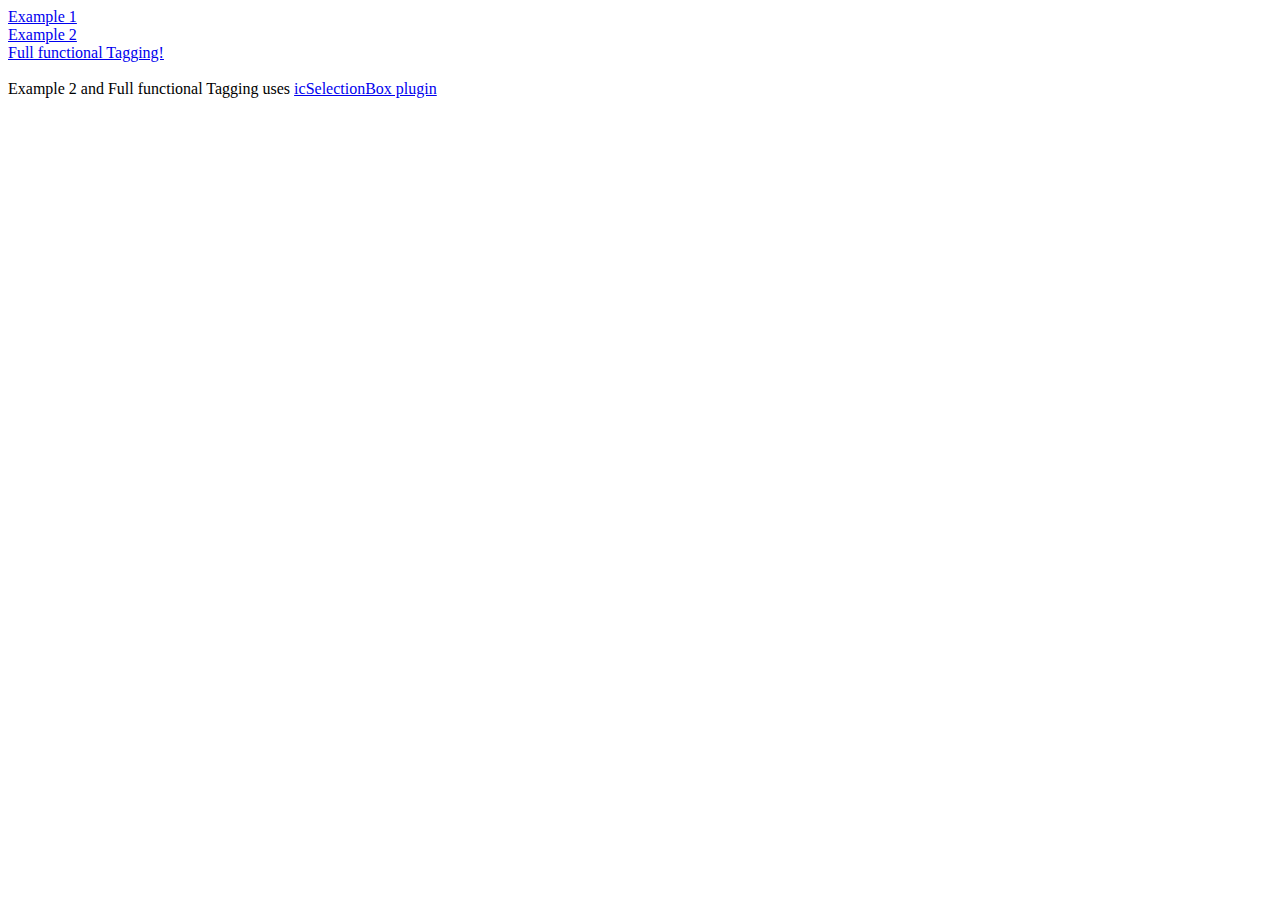
<file: Js/resize/index.html>
<html>
  <head>
    <title></title>
    
  </head>
  <body>
		
		<a target="_blank" href="index1.html">Example 1</a>
		<br />
		<a target="_blank" href="index2.html">Example 2</a>
		<br />
		<a target="_blank" href="index3.html">Full functional Tagging!</a>
		
		<br /><br />
		Example 2 and Full functional Tagging uses <a href="http://www.extrafull.com/igorcrevar/demos/selectionbox/" target="_blank">icSelectionBox plugin</a>

  </body>
</html>
</file>
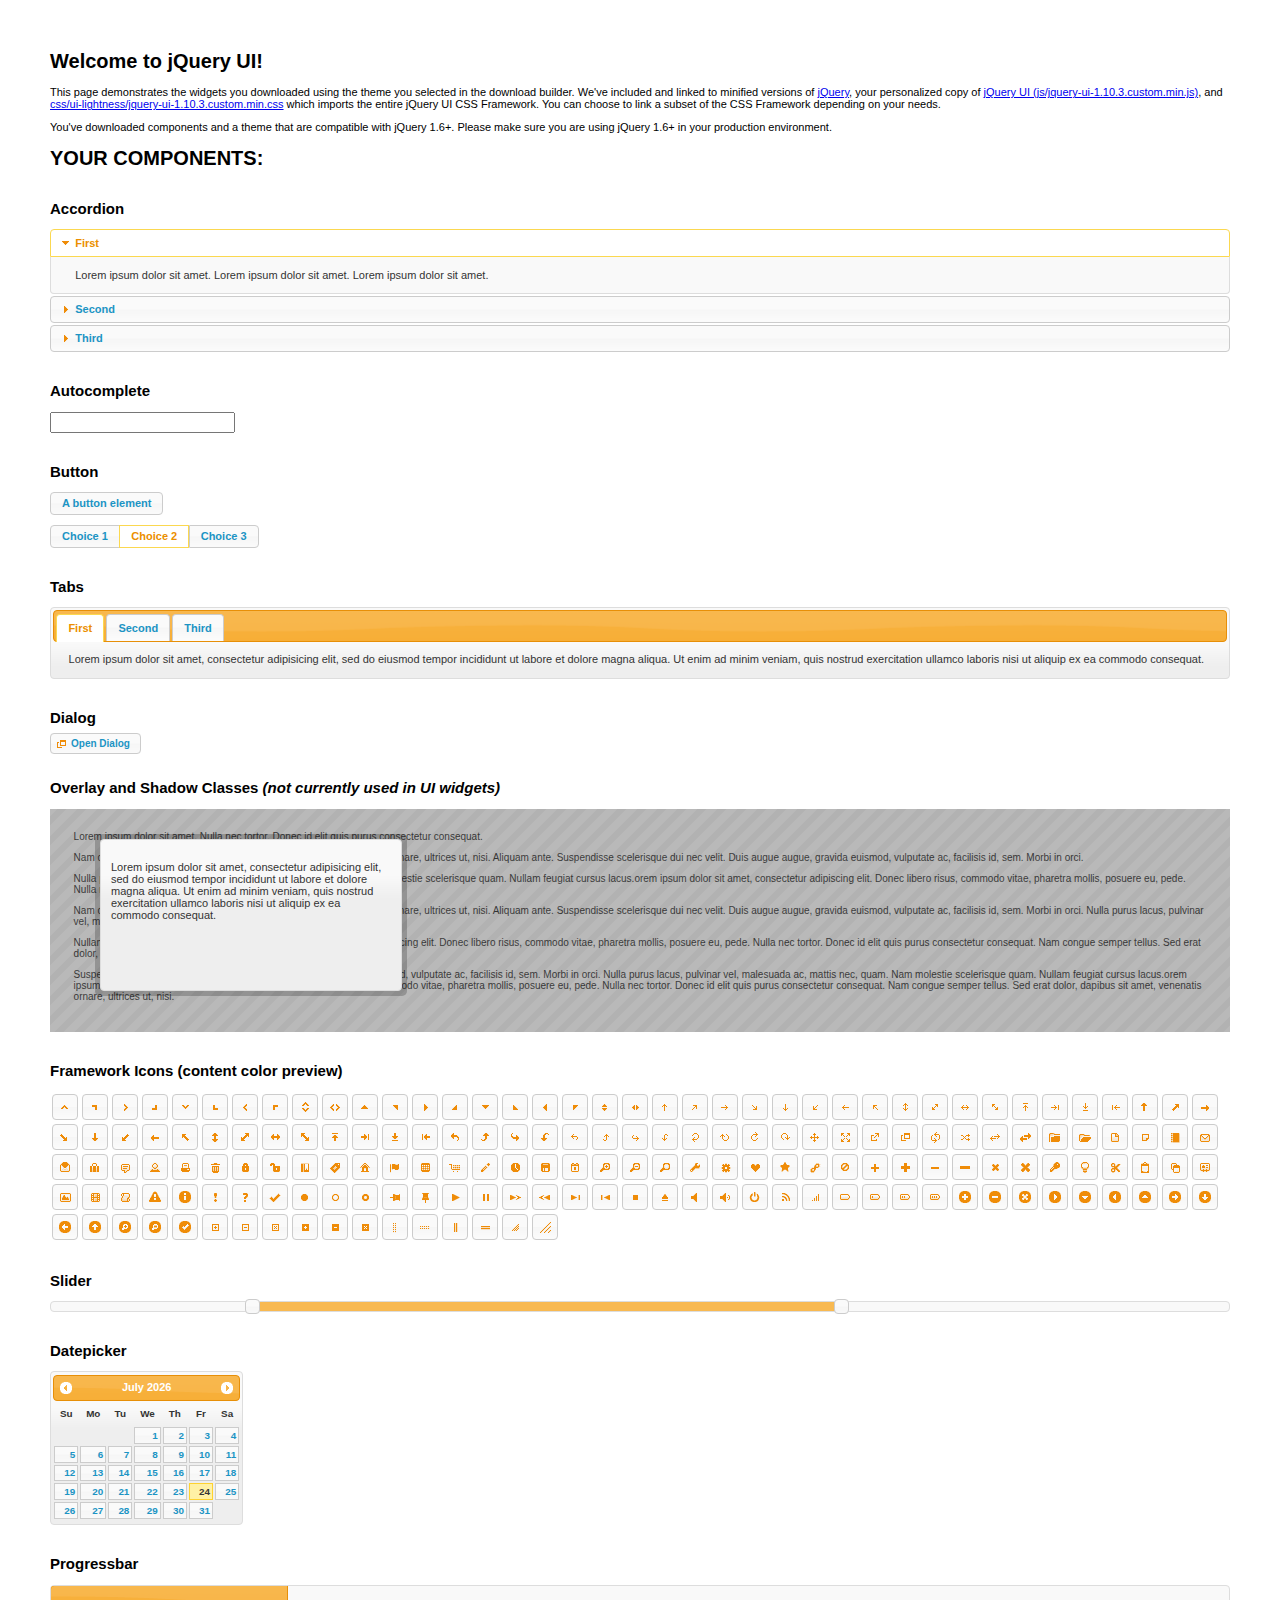
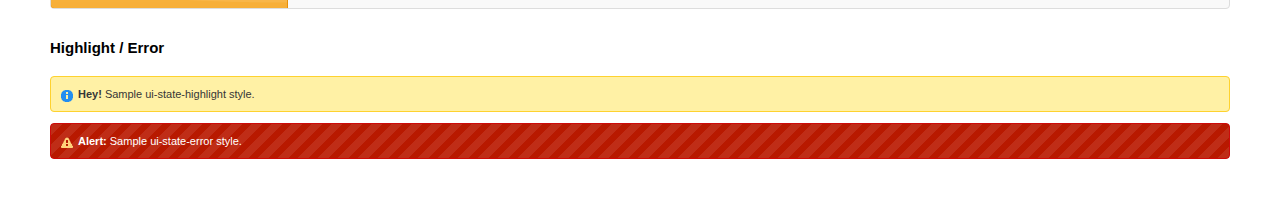
<file: sms website for any SugarCRM/js/jquery/index.html>
<!doctype html>
<html lang="us">
<head>
	<meta charset="utf-8">
	<title>jQuery UI Example Page</title>
	<link href="css/ui-lightness/jquery-ui-1.10.3.custom.css" rel="stylesheet">
	<script src="js/jquery-1.9.1.js"></script>
	<script src="js/jquery-ui-1.10.3.custom.js"></script>
	<script>
	$(function() {
		
		$( "#accordion" ).accordion();
		

		
		var availableTags = [
			"ActionScript",
			"AppleScript",
			"Asp",
			"BASIC",
			"C",
			"C++",
			"Clojure",
			"COBOL",
			"ColdFusion",
			"Erlang",
			"Fortran",
			"Groovy",
			"Haskell",
			"Java",
			"JavaScript",
			"Lisp",
			"Perl",
			"PHP",
			"Python",
			"Ruby",
			"Scala",
			"Scheme"
		];
		$( "#autocomplete" ).autocomplete({
			source: availableTags
		});
		

		
		$( "#button" ).button();
		$( "#radioset" ).buttonset();
		

		
		$( "#tabs" ).tabs();
		

		
		$( "#dialog" ).dialog({
			autoOpen: false,
			width: 400,
			buttons: [
				{
					text: "Ok",
					click: function() {
						$( this ).dialog( "close" );
					}
				},
				{
					text: "Cancel",
					click: function() {
						$( this ).dialog( "close" );
					}
				}
			]
		});

		// Link to open the dialog
		$( "#dialog-link" ).click(function( event ) {
			$( "#dialog" ).dialog( "open" );
			event.preventDefault();
		});
		

		
		$( "#datepicker" ).datepicker({
			inline: true
		});
		

		
		$( "#slider" ).slider({
			range: true,
			values: [ 17, 67 ]
		});
		

		
		$( "#progressbar" ).progressbar({
			value: 20
		});
		

		// Hover states on the static widgets
		$( "#dialog-link, #icons li" ).hover(
			function() {
				$( this ).addClass( "ui-state-hover" );
			},
			function() {
				$( this ).removeClass( "ui-state-hover" );
			}
		);
	});
	</script>
	<style>
	body{
		font: 62.5% "Trebuchet MS", sans-serif;
		margin: 50px;
	}
	.demoHeaders {
		margin-top: 2em;
	}
	#dialog-link {
		padding: .4em 1em .4em 20px;
		text-decoration: none;
		position: relative;
	}
	#dialog-link span.ui-icon {
		margin: 0 5px 0 0;
		position: absolute;
		left: .2em;
		top: 50%;
		margin-top: -8px;
	}
	#icons {
		margin: 0;
		padding: 0;
	}
	#icons li {
		margin: 2px;
		position: relative;
		padding: 4px 0;
		cursor: pointer;
		float: left;
		list-style: none;
	}
	#icons span.ui-icon {
		float: left;
		margin: 0 4px;
	}
	.fakewindowcontain .ui-widget-overlay {
		position: absolute;
	}
	</style>
</head>
<body>

<h1>Welcome to jQuery UI!</h1>

<div class="ui-widget">
	<p>This page demonstrates the widgets you downloaded using the theme you selected in the download builder. We've included and linked to minified versions of <a href="js/jquery-1.9.1.js">jQuery</a>, your personalized copy of <a href="js/jquery-ui-1.10.3.custom.min.js">jQuery UI (js/jquery-ui-1.10.3.custom.min.js)</a>, and <a href="css/ui-lightness/jquery-ui-1.10.3.custom.min.css">css/ui-lightness/jquery-ui-1.10.3.custom.min.css</a> which imports the entire jQuery UI CSS Framework. You can choose to link a subset of the CSS Framework depending on your needs. </p>
	<p>You've downloaded components and a theme that are compatible with jQuery 1.6+. Please make sure you are using jQuery 1.6+ in your production environment.</p>
</div>

<h1>YOUR COMPONENTS:</h1>


<!-- Accordion -->
<h2 class="demoHeaders">Accordion</h2>
<div id="accordion">
	<h3>First</h3>
	<div>Lorem ipsum dolor sit amet. Lorem ipsum dolor sit amet. Lorem ipsum dolor sit amet.</div>
	<h3>Second</h3>
	<div>Phasellus mattis tincidunt nibh.</div>
	<h3>Third</h3>
	<div>Nam dui erat, auctor a, dignissim quis.</div>
</div>



<!-- Autocomplete -->
<h2 class="demoHeaders">Autocomplete</h2>
<div>
	<input id="autocomplete" title="type &quot;a&quot;">
</div>



<!-- Button -->
<h2 class="demoHeaders">Button</h2>
<button id="button">A button element</button>
<form style="margin-top: 1em;">
	<div id="radioset">
		<input type="radio" id="radio1" name="radio"><label for="radio1">Choice 1</label>
		<input type="radio" id="radio2" name="radio" checked="checked"><label for="radio2">Choice 2</label>
		<input type="radio" id="radio3" name="radio"><label for="radio3">Choice 3</label>
	</div>
</form>



<!-- Tabs -->
<h2 class="demoHeaders">Tabs</h2>
<div id="tabs">
	<ul>
		<li><a href="#tabs-1">First</a></li>
		<li><a href="#tabs-2">Second</a></li>
		<li><a href="#tabs-3">Third</a></li>
	</ul>
	<div id="tabs-1">Lorem ipsum dolor sit amet, consectetur adipisicing elit, sed do eiusmod tempor incididunt ut labore et dolore magna aliqua. Ut enim ad minim veniam, quis nostrud exercitation ullamco laboris nisi ut aliquip ex ea commodo consequat.</div>
	<div id="tabs-2">Phasellus mattis tincidunt nibh. Cras orci urna, blandit id, pretium vel, aliquet ornare, felis. Maecenas scelerisque sem non nisl. Fusce sed lorem in enim dictum bibendum.</div>
	<div id="tabs-3">Nam dui erat, auctor a, dignissim quis, sollicitudin eu, felis. Pellentesque nisi urna, interdum eget, sagittis et, consequat vestibulum, lacus. Mauris porttitor ullamcorper augue.</div>
</div>



<!-- Dialog NOTE: Dialog is not generated by UI in this demo so it can be visually styled in themeroller-->
<h2 class="demoHeaders">Dialog</h2>
<p><a href="#" id="dialog-link" class="ui-state-default ui-corner-all"><span class="ui-icon ui-icon-newwin"></span>Open Dialog</a></p>

<h2 class="demoHeaders">Overlay and Shadow Classes <em>(not currently used in UI widgets)</em></h2>
<div style="position: relative; width: 96%; height: 200px; padding:1% 2%; overflow:hidden;" class="fakewindowcontain">
	<p>Lorem ipsum dolor sit amet,  Nulla nec tortor. Donec id elit quis purus consectetur consequat. </p><p>Nam congue semper tellus. Sed erat dolor, dapibus sit amet, venenatis ornare, ultrices ut, nisi. Aliquam ante. Suspendisse scelerisque dui nec velit. Duis augue augue, gravida euismod, vulputate ac, facilisis id, sem. Morbi in orci. </p><p>Nulla purus lacus, pulvinar vel, malesuada ac, mattis nec, quam. Nam molestie scelerisque quam. Nullam feugiat cursus lacus.orem ipsum dolor sit amet, consectetur adipiscing elit. Donec libero risus, commodo vitae, pharetra mollis, posuere eu, pede. Nulla nec tortor. Donec id elit quis purus consectetur consequat. </p><p>Nam congue semper tellus. Sed erat dolor, dapibus sit amet, venenatis ornare, ultrices ut, nisi. Aliquam ante. Suspendisse scelerisque dui nec velit. Duis augue augue, gravida euismod, vulputate ac, facilisis id, sem. Morbi in orci. Nulla purus lacus, pulvinar vel, malesuada ac, mattis nec, quam. Nam molestie scelerisque quam. </p><p>Nullam feugiat cursus lacus.orem ipsum dolor sit amet, consectetur adipiscing elit. Donec libero risus, commodo vitae, pharetra mollis, posuere eu, pede. Nulla nec tortor. Donec id elit quis purus consectetur consequat. Nam congue semper tellus. Sed erat dolor, dapibus sit amet, venenatis ornare, ultrices ut, nisi. Aliquam ante. </p><p>Suspendisse scelerisque dui nec velit. Duis augue augue, gravida euismod, vulputate ac, facilisis id, sem. Morbi in orci. Nulla purus lacus, pulvinar vel, malesuada ac, mattis nec, quam. Nam molestie scelerisque quam. Nullam feugiat cursus lacus.orem ipsum dolor sit amet, consectetur adipiscing elit. Donec libero risus, commodo vitae, pharetra mollis, posuere eu, pede. Nulla nec tortor. Donec id elit quis purus consectetur consequat. Nam congue semper tellus. Sed erat dolor, dapibus sit amet, venenatis ornare, ultrices ut, nisi. </p>

	<!-- ui-dialog -->
	<div class="ui-overlay"><div class="ui-widget-overlay"></div><div class="ui-widget-shadow ui-corner-all" style="width: 302px; height: 152px; position: absolute; left: 50px; top: 30px;"></div></div>
	<div style="position: absolute; width: 280px; height: 130px;left: 50px; top: 30px; padding: 10px;" class="ui-widget ui-widget-content ui-corner-all">
		<div class="ui-dialog-content ui-widget-content" style="background: none; border: 0;">
			<p>Lorem ipsum dolor sit amet, consectetur adipisicing elit, sed do eiusmod tempor incididunt ut labore et dolore magna aliqua. Ut enim ad minim veniam, quis nostrud exercitation ullamco laboris nisi ut aliquip ex ea commodo consequat.</p>
		</div>
	</div>

</div>

<!-- ui-dialog -->
<div id="dialog" title="Dialog Title">
	<p>Lorem ipsum dolor sit amet, consectetur adipisicing elit, sed do eiusmod tempor incididunt ut labore et dolore magna aliqua. Ut enim ad minim veniam, quis nostrud exercitation ullamco laboris nisi ut aliquip ex ea commodo consequat.</p>
</div>



<h2 class="demoHeaders">Framework Icons (content color preview)</h2>
<ul id="icons" class="ui-widget ui-helper-clearfix">
	<li class="ui-state-default ui-corner-all" title=".ui-icon-carat-1-n"><span class="ui-icon ui-icon-carat-1-n"></span></li>
	<li class="ui-state-default ui-corner-all" title=".ui-icon-carat-1-ne"><span class="ui-icon ui-icon-carat-1-ne"></span></li>
	<li class="ui-state-default ui-corner-all" title=".ui-icon-carat-1-e"><span class="ui-icon ui-icon-carat-1-e"></span></li>
	<li class="ui-state-default ui-corner-all" title=".ui-icon-carat-1-se"><span class="ui-icon ui-icon-carat-1-se"></span></li>
	<li class="ui-state-default ui-corner-all" title=".ui-icon-carat-1-s"><span class="ui-icon ui-icon-carat-1-s"></span></li>
	<li class="ui-state-default ui-corner-all" title=".ui-icon-carat-1-sw"><span class="ui-icon ui-icon-carat-1-sw"></span></li>
	<li class="ui-state-default ui-corner-all" title=".ui-icon-carat-1-w"><span class="ui-icon ui-icon-carat-1-w"></span></li>
	<li class="ui-state-default ui-corner-all" title=".ui-icon-carat-1-nw"><span class="ui-icon ui-icon-carat-1-nw"></span></li>
	<li class="ui-state-default ui-corner-all" title=".ui-icon-carat-2-n-s"><span class="ui-icon ui-icon-carat-2-n-s"></span></li>
	<li class="ui-state-default ui-corner-all" title=".ui-icon-carat-2-e-w"><span class="ui-icon ui-icon-carat-2-e-w"></span></li>
	<li class="ui-state-default ui-corner-all" title=".ui-icon-triangle-1-n"><span class="ui-icon ui-icon-triangle-1-n"></span></li>
	<li class="ui-state-default ui-corner-all" title=".ui-icon-triangle-1-ne"><span class="ui-icon ui-icon-triangle-1-ne"></span></li>
	<li class="ui-state-default ui-corner-all" title=".ui-icon-triangle-1-e"><span class="ui-icon ui-icon-triangle-1-e"></span></li>
	<li class="ui-state-default ui-corner-all" title=".ui-icon-triangle-1-se"><span class="ui-icon ui-icon-triangle-1-se"></span></li>
	<li class="ui-state-default ui-corner-all" title=".ui-icon-triangle-1-s"><span class="ui-icon ui-icon-triangle-1-s"></span></li>
	<li class="ui-state-default ui-corner-all" title=".ui-icon-triangle-1-sw"><span class="ui-icon ui-icon-triangle-1-sw"></span></li>
	<li class="ui-state-default ui-corner-all" title=".ui-icon-triangle-1-w"><span class="ui-icon ui-icon-triangle-1-w"></span></li>
	<li class="ui-state-default ui-corner-all" title=".ui-icon-triangle-1-nw"><span class="ui-icon ui-icon-triangle-1-nw"></span></li>
	<li class="ui-state-default ui-corner-all" title=".ui-icon-triangle-2-n-s"><span class="ui-icon ui-icon-triangle-2-n-s"></span></li>
	<li class="ui-state-default ui-corner-all" title=".ui-icon-triangle-2-e-w"><span class="ui-icon ui-icon-triangle-2-e-w"></span></li>
	<li class="ui-state-default ui-corner-all" title=".ui-icon-arrow-1-n"><span class="ui-icon ui-icon-arrow-1-n"></span></li>
	<li class="ui-state-default ui-corner-all" title=".ui-icon-arrow-1-ne"><span class="ui-icon ui-icon-arrow-1-ne"></span></li>
	<li class="ui-state-default ui-corner-all" title=".ui-icon-arrow-1-e"><span class="ui-icon ui-icon-arrow-1-e"></span></li>
	<li class="ui-state-default ui-corner-all" title=".ui-icon-arrow-1-se"><span class="ui-icon ui-icon-arrow-1-se"></span></li>
	<li class="ui-state-default ui-corner-all" title=".ui-icon-arrow-1-s"><span class="ui-icon ui-icon-arrow-1-s"></span></li>
	<li class="ui-state-default ui-corner-all" title=".ui-icon-arrow-1-sw"><span class="ui-icon ui-icon-arrow-1-sw"></span></li>
	<li class="ui-state-default ui-corner-all" title=".ui-icon-arrow-1-w"><span class="ui-icon ui-icon-arrow-1-w"></span></li>
	<li class="ui-state-default ui-corner-all" title=".ui-icon-arrow-1-nw"><span class="ui-icon ui-icon-arrow-1-nw"></span></li>
	<li class="ui-state-default ui-corner-all" title=".ui-icon-arrow-2-n-s"><span class="ui-icon ui-icon-arrow-2-n-s"></span></li>
	<li class="ui-state-default ui-corner-all" title=".ui-icon-arrow-2-ne-sw"><span class="ui-icon ui-icon-arrow-2-ne-sw"></span></li>
	<li class="ui-state-default ui-corner-all" title=".ui-icon-arrow-2-e-w"><span class="ui-icon ui-icon-arrow-2-e-w"></span></li>
	<li class="ui-state-default ui-corner-all" title=".ui-icon-arrow-2-se-nw"><span class="ui-icon ui-icon-arrow-2-se-nw"></span></li>
	<li class="ui-state-default ui-corner-all" title=".ui-icon-arrowstop-1-n"><span class="ui-icon ui-icon-arrowstop-1-n"></span></li>
	<li class="ui-state-default ui-corner-all" title=".ui-icon-arrowstop-1-e"><span class="ui-icon ui-icon-arrowstop-1-e"></span></li>
	<li class="ui-state-default ui-corner-all" title=".ui-icon-arrowstop-1-s"><span class="ui-icon ui-icon-arrowstop-1-s"></span></li>
	<li class="ui-state-default ui-corner-all" title=".ui-icon-arrowstop-1-w"><span class="ui-icon ui-icon-arrowstop-1-w"></span></li>
	<li class="ui-state-default ui-corner-all" title=".ui-icon-arrowthick-1-n"><span class="ui-icon ui-icon-arrowthick-1-n"></span></li>
	<li class="ui-state-default ui-corner-all" title=".ui-icon-arrowthick-1-ne"><span class="ui-icon ui-icon-arrowthick-1-ne"></span></li>
	<li class="ui-state-default ui-corner-all" title=".ui-icon-arrowthick-1-e"><span class="ui-icon ui-icon-arrowthick-1-e"></span></li>
	<li class="ui-state-default ui-corner-all" title=".ui-icon-arrowthick-1-se"><span class="ui-icon ui-icon-arrowthick-1-se"></span></li>
	<li class="ui-state-default ui-corner-all" title=".ui-icon-arrowthick-1-s"><span class="ui-icon ui-icon-arrowthick-1-s"></span></li>
	<li class="ui-state-default ui-corner-all" title=".ui-icon-arrowthick-1-sw"><span class="ui-icon ui-icon-arrowthick-1-sw"></span></li>
	<li class="ui-state-default ui-corner-all" title=".ui-icon-arrowthick-1-w"><span class="ui-icon ui-icon-arrowthick-1-w"></span></li>
	<li class="ui-state-default ui-corner-all" title=".ui-icon-arrowthick-1-nw"><span class="ui-icon ui-icon-arrowthick-1-nw"></span></li>
	<li class="ui-state-default ui-corner-all" title=".ui-icon-arrowthick-2-n-s"><span class="ui-icon ui-icon-arrowthick-2-n-s"></span></li>
	<li class="ui-state-default ui-corner-all" title=".ui-icon-arrowthick-2-ne-sw"><span class="ui-icon ui-icon-arrowthick-2-ne-sw"></span></li>
	<li class="ui-state-default ui-corner-all" title=".ui-icon-arrowthick-2-e-w"><span class="ui-icon ui-icon-arrowthick-2-e-w"></span></li>
	<li class="ui-state-default ui-corner-all" title=".ui-icon-arrowthick-2-se-nw"><span class="ui-icon ui-icon-arrowthick-2-se-nw"></span></li>
	<li class="ui-state-default ui-corner-all" title=".ui-icon-arrowthickstop-1-n"><span class="ui-icon ui-icon-arrowthickstop-1-n"></span></li>
	<li class="ui-state-default ui-corner-all" title=".ui-icon-arrowthickstop-1-e"><span class="ui-icon ui-icon-arrowthickstop-1-e"></span></li>
	<li class="ui-state-default ui-corner-all" title=".ui-icon-arrowthickstop-1-s"><span class="ui-icon ui-icon-arrowthickstop-1-s"></span></li>
	<li class="ui-state-default ui-corner-all" title=".ui-icon-arrowthickstop-1-w"><span class="ui-icon ui-icon-arrowthickstop-1-w"></span></li>
	<li class="ui-state-default ui-corner-all" title=".ui-icon-arrowreturnthick-1-w"><span class="ui-icon ui-icon-arrowreturnthick-1-w"></span></li>
	<li class="ui-state-default ui-corner-all" title=".ui-icon-arrowreturnthick-1-n"><span class="ui-icon ui-icon-arrowreturnthick-1-n"></span></li>
	<li class="ui-state-default ui-corner-all" title=".ui-icon-arrowreturnthick-1-e"><span class="ui-icon ui-icon-arrowreturnthick-1-e"></span></li>
	<li class="ui-state-default ui-corner-all" title=".ui-icon-arrowreturnthick-1-s"><span class="ui-icon ui-icon-arrowreturnthick-1-s"></span></li>
	<li class="ui-state-default ui-corner-all" title=".ui-icon-arrowreturn-1-w"><span class="ui-icon ui-icon-arrowreturn-1-w"></span></li>
	<li class="ui-state-default ui-corner-all" title=".ui-icon-arrowreturn-1-n"><span class="ui-icon ui-icon-arrowreturn-1-n"></span></li>
	<li class="ui-state-default ui-corner-all" title=".ui-icon-arrowreturn-1-e"><span class="ui-icon ui-icon-arrowreturn-1-e"></span></li>
	<li class="ui-state-default ui-corner-all" title=".ui-icon-arrowreturn-1-s"><span class="ui-icon ui-icon-arrowreturn-1-s"></span></li>
	<li class="ui-state-default ui-corner-all" title=".ui-icon-arrowrefresh-1-w"><span class="ui-icon ui-icon-arrowrefresh-1-w"></span></li>
	<li class="ui-state-default ui-corner-all" title=".ui-icon-arrowrefresh-1-n"><span class="ui-icon ui-icon-arrowrefresh-1-n"></span></li>
	<li class="ui-state-default ui-corner-all" title=".ui-icon-arrowrefresh-1-e"><span class="ui-icon ui-icon-arrowrefresh-1-e"></span></li>
	<li class="ui-state-default ui-corner-all" title=".ui-icon-arrowrefresh-1-s"><span class="ui-icon ui-icon-arrowrefresh-1-s"></span></li>
	<li class="ui-state-default ui-corner-all" title=".ui-icon-arrow-4"><span class="ui-icon ui-icon-arrow-4"></span></li>
	<li class="ui-state-default ui-corner-all" title=".ui-icon-arrow-4-diag"><span class="ui-icon ui-icon-arrow-4-diag"></span></li>
	<li class="ui-state-default ui-corner-all" title=".ui-icon-extlink"><span class="ui-icon ui-icon-extlink"></span></li>
	<li class="ui-state-default ui-corner-all" title=".ui-icon-newwin"><span class="ui-icon ui-icon-newwin"></span></li>
	<li class="ui-state-default ui-corner-all" title=".ui-icon-refresh"><span class="ui-icon ui-icon-refresh"></span></li>
	<li class="ui-state-default ui-corner-all" title=".ui-icon-shuffle"><span class="ui-icon ui-icon-shuffle"></span></li>
	<li class="ui-state-default ui-corner-all" title=".ui-icon-transfer-e-w"><span class="ui-icon ui-icon-transfer-e-w"></span></li>
	<li class="ui-state-default ui-corner-all" title=".ui-icon-transferthick-e-w"><span class="ui-icon ui-icon-transferthick-e-w"></span></li>
	<li class="ui-state-default ui-corner-all" title=".ui-icon-folder-collapsed"><span class="ui-icon ui-icon-folder-collapsed"></span></li>
	<li class="ui-state-default ui-corner-all" title=".ui-icon-folder-open"><span class="ui-icon ui-icon-folder-open"></span></li>
	<li class="ui-state-default ui-corner-all" title=".ui-icon-document"><span class="ui-icon ui-icon-document"></span></li>
	<li class="ui-state-default ui-corner-all" title=".ui-icon-document-b"><span class="ui-icon ui-icon-document-b"></span></li>
	<li class="ui-state-default ui-corner-all" title=".ui-icon-note"><span class="ui-icon ui-icon-note"></span></li>
	<li class="ui-state-default ui-corner-all" title=".ui-icon-mail-closed"><span class="ui-icon ui-icon-mail-closed"></span></li>
	<li class="ui-state-default ui-corner-all" title=".ui-icon-mail-open"><span class="ui-icon ui-icon-mail-open"></span></li>
	<li class="ui-state-default ui-corner-all" title=".ui-icon-suitcase"><span class="ui-icon ui-icon-suitcase"></span></li>
	<li class="ui-state-default ui-corner-all" title=".ui-icon-comment"><span class="ui-icon ui-icon-comment"></span></li>
	<li class="ui-state-default ui-corner-all" title=".ui-icon-person"><span class="ui-icon ui-icon-person"></span></li>
	<li class="ui-state-default ui-corner-all" title=".ui-icon-print"><span class="ui-icon ui-icon-print"></span></li>
	<li class="ui-state-default ui-corner-all" title=".ui-icon-trash"><span class="ui-icon ui-icon-trash"></span></li>
	<li class="ui-state-default ui-corner-all" title=".ui-icon-locked"><span class="ui-icon ui-icon-locked"></span></li>
	<li class="ui-state-default ui-corner-all" title=".ui-icon-unlocked"><span class="ui-icon ui-icon-unlocked"></span></li>
	<li class="ui-state-default ui-corner-all" title=".ui-icon-bookmark"><span class="ui-icon ui-icon-bookmark"></span></li>
	<li class="ui-state-default ui-corner-all" title=".ui-icon-tag"><span class="ui-icon ui-icon-tag"></span></li>
	<li class="ui-state-default ui-corner-all" title=".ui-icon-home"><span class="ui-icon ui-icon-home"></span></li>
	<li class="ui-state-default ui-corner-all" title=".ui-icon-flag"><span class="ui-icon ui-icon-flag"></span></li>
	<li class="ui-state-default ui-corner-all" title=".ui-icon-calculator"><span class="ui-icon ui-icon-calculator"></span></li>
	<li class="ui-state-default ui-corner-all" title=".ui-icon-cart"><span class="ui-icon ui-icon-cart"></span></li>
	<li class="ui-state-default ui-corner-all" title=".ui-icon-pencil"><span class="ui-icon ui-icon-pencil"></span></li>
	<li class="ui-state-default ui-corner-all" title=".ui-icon-clock"><span class="ui-icon ui-icon-clock"></span></li>
	<li class="ui-state-default ui-corner-all" title=".ui-icon-disk"><span class="ui-icon ui-icon-disk"></span></li>
	<li class="ui-state-default ui-corner-all" title=".ui-icon-calendar"><span class="ui-icon ui-icon-calendar"></span></li>
	<li class="ui-state-default ui-corner-all" title=".ui-icon-zoomin"><span class="ui-icon ui-icon-zoomin"></span></li>
	<li class="ui-state-default ui-corner-all" title=".ui-icon-zoomout"><span class="ui-icon ui-icon-zoomout"></span></li>
	<li class="ui-state-default ui-corner-all" title=".ui-icon-search"><span class="ui-icon ui-icon-search"></span></li>
	<li class="ui-state-default ui-corner-all" title=".ui-icon-wrench"><span class="ui-icon ui-icon-wrench"></span></li>
	<li class="ui-state-default ui-corner-all" title=".ui-icon-gear"><span class="ui-icon ui-icon-gear"></span></li>
	<li class="ui-state-default ui-corner-all" title=".ui-icon-heart"><span class="ui-icon ui-icon-heart"></span></li>
	<li class="ui-state-default ui-corner-all" title=".ui-icon-star"><span class="ui-icon ui-icon-star"></span></li>
	<li class="ui-state-default ui-corner-all" title=".ui-icon-link"><span class="ui-icon ui-icon-link"></span></li>
	<li class="ui-state-default ui-corner-all" title=".ui-icon-cancel"><span class="ui-icon ui-icon-cancel"></span></li>
	<li class="ui-state-default ui-corner-all" title=".ui-icon-plus"><span class="ui-icon ui-icon-plus"></span></li>
	<li class="ui-state-default ui-corner-all" title=".ui-icon-plusthick"><span class="ui-icon ui-icon-plusthick"></span></li>
	<li class="ui-state-default ui-corner-all" title=".ui-icon-minus"><span class="ui-icon ui-icon-minus"></span></li>
	<li class="ui-state-default ui-corner-all" title=".ui-icon-minusthick"><span class="ui-icon ui-icon-minusthick"></span></li>
	<li class="ui-state-default ui-corner-all" title=".ui-icon-close"><span class="ui-icon ui-icon-close"></span></li>
	<li class="ui-state-default ui-corner-all" title=".ui-icon-closethick"><span class="ui-icon ui-icon-closethick"></span></li>
	<li class="ui-state-default ui-corner-all" title=".ui-icon-key"><span class="ui-icon ui-icon-key"></span></li>
	<li class="ui-state-default ui-corner-all" title=".ui-icon-lightbulb"><span class="ui-icon ui-icon-lightbulb"></span></li>
	<li class="ui-state-default ui-corner-all" title=".ui-icon-scissors"><span class="ui-icon ui-icon-scissors"></span></li>
	<li class="ui-state-default ui-corner-all" title=".ui-icon-clipboard"><span class="ui-icon ui-icon-clipboard"></span></li>
	<li class="ui-state-default ui-corner-all" title=".ui-icon-copy"><span class="ui-icon ui-icon-copy"></span></li>
	<li class="ui-state-default ui-corner-all" title=".ui-icon-contact"><span class="ui-icon ui-icon-contact"></span></li>
	<li class="ui-state-default ui-corner-all" title=".ui-icon-image"><span class="ui-icon ui-icon-image"></span></li>
	<li class="ui-state-default ui-corner-all" title=".ui-icon-video"><span class="ui-icon ui-icon-video"></span></li>
	<li class="ui-state-default ui-corner-all" title=".ui-icon-script"><span class="ui-icon ui-icon-script"></span></li>
	<li class="ui-state-default ui-corner-all" title=".ui-icon-alert"><span class="ui-icon ui-icon-alert"></span></li>
	<li class="ui-state-default ui-corner-all" title=".ui-icon-info"><span class="ui-icon ui-icon-info"></span></li>
	<li class="ui-state-default ui-corner-all" title=".ui-icon-notice"><span class="ui-icon ui-icon-notice"></span></li>
	<li class="ui-state-default ui-corner-all" title=".ui-icon-help"><span class="ui-icon ui-icon-help"></span></li>
	<li class="ui-state-default ui-corner-all" title=".ui-icon-check"><span class="ui-icon ui-icon-check"></span></li>
	<li class="ui-state-default ui-corner-all" title=".ui-icon-bullet"><span class="ui-icon ui-icon-bullet"></span></li>
	<li class="ui-state-default ui-corner-all" title=".ui-icon-radio-off"><span class="ui-icon ui-icon-radio-off"></span></li>
	<li class="ui-state-default ui-corner-all" title=".ui-icon-radio-on"><span class="ui-icon ui-icon-radio-on"></span></li>
	<li class="ui-state-default ui-corner-all" title=".ui-icon-pin-w"><span class="ui-icon ui-icon-pin-w"></span></li>
	<li class="ui-state-default ui-corner-all" title=".ui-icon-pin-s"><span class="ui-icon ui-icon-pin-s"></span></li>
	<li class="ui-state-default ui-corner-all" title=".ui-icon-play"><span class="ui-icon ui-icon-play"></span></li>
	<li class="ui-state-default ui-corner-all" title=".ui-icon-pause"><span class="ui-icon ui-icon-pause"></span></li>
	<li class="ui-state-default ui-corner-all" title=".ui-icon-seek-next"><span class="ui-icon ui-icon-seek-next"></span></li>
	<li class="ui-state-default ui-corner-all" title=".ui-icon-seek-prev"><span class="ui-icon ui-icon-seek-prev"></span></li>
	<li class="ui-state-default ui-corner-all" title=".ui-icon-seek-end"><span class="ui-icon ui-icon-seek-end"></span></li>
	<li class="ui-state-default ui-corner-all" title=".ui-icon-seek-first"><span class="ui-icon ui-icon-seek-first"></span></li>
	<li class="ui-state-default ui-corner-all" title=".ui-icon-stop"><span class="ui-icon ui-icon-stop"></span></li>
	<li class="ui-state-default ui-corner-all" title=".ui-icon-eject"><span class="ui-icon ui-icon-eject"></span></li>
	<li class="ui-state-default ui-corner-all" title=".ui-icon-volume-off"><span class="ui-icon ui-icon-volume-off"></span></li>
	<li class="ui-state-default ui-corner-all" title=".ui-icon-volume-on"><span class="ui-icon ui-icon-volume-on"></span></li>
	<li class="ui-state-default ui-corner-all" title=".ui-icon-power"><span class="ui-icon ui-icon-power"></span></li>
	<li class="ui-state-default ui-corner-all" title=".ui-icon-signal-diag"><span class="ui-icon ui-icon-signal-diag"></span></li>
	<li class="ui-state-default ui-corner-all" title=".ui-icon-signal"><span class="ui-icon ui-icon-signal"></span></li>
	<li class="ui-state-default ui-corner-all" title=".ui-icon-battery-0"><span class="ui-icon ui-icon-battery-0"></span></li>
	<li class="ui-state-default ui-corner-all" title=".ui-icon-battery-1"><span class="ui-icon ui-icon-battery-1"></span></li>
	<li class="ui-state-default ui-corner-all" title=".ui-icon-battery-2"><span class="ui-icon ui-icon-battery-2"></span></li>
	<li class="ui-state-default ui-corner-all" title=".ui-icon-battery-3"><span class="ui-icon ui-icon-battery-3"></span></li>
	<li class="ui-state-default ui-corner-all" title=".ui-icon-circle-plus"><span class="ui-icon ui-icon-circle-plus"></span></li>
	<li class="ui-state-default ui-corner-all" title=".ui-icon-circle-minus"><span class="ui-icon ui-icon-circle-minus"></span></li>
	<li class="ui-state-default ui-corner-all" title=".ui-icon-circle-close"><span class="ui-icon ui-icon-circle-close"></span></li>
	<li class="ui-state-default ui-corner-all" title=".ui-icon-circle-triangle-e"><span class="ui-icon ui-icon-circle-triangle-e"></span></li>
	<li class="ui-state-default ui-corner-all" title=".ui-icon-circle-triangle-s"><span class="ui-icon ui-icon-circle-triangle-s"></span></li>
	<li class="ui-state-default ui-corner-all" title=".ui-icon-circle-triangle-w"><span class="ui-icon ui-icon-circle-triangle-w"></span></li>
	<li class="ui-state-default ui-corner-all" title=".ui-icon-circle-triangle-n"><span class="ui-icon ui-icon-circle-triangle-n"></span></li>
	<li class="ui-state-default ui-corner-all" title=".ui-icon-circle-arrow-e"><span class="ui-icon ui-icon-circle-arrow-e"></span></li>
	<li class="ui-state-default ui-corner-all" title=".ui-icon-circle-arrow-s"><span class="ui-icon ui-icon-circle-arrow-s"></span></li>
	<li class="ui-state-default ui-corner-all" title=".ui-icon-circle-arrow-w"><span class="ui-icon ui-icon-circle-arrow-w"></span></li>
	<li class="ui-state-default ui-corner-all" title=".ui-icon-circle-arrow-n"><span class="ui-icon ui-icon-circle-arrow-n"></span></li>
	<li class="ui-state-default ui-corner-all" title=".ui-icon-circle-zoomin"><span class="ui-icon ui-icon-circle-zoomin"></span></li>
	<li class="ui-state-default ui-corner-all" title=".ui-icon-circle-zoomout"><span class="ui-icon ui-icon-circle-zoomout"></span></li>
	<li class="ui-state-default ui-corner-all" title=".ui-icon-circle-check"><span class="ui-icon ui-icon-circle-check"></span></li>
	<li class="ui-state-default ui-corner-all" title=".ui-icon-circlesmall-plus"><span class="ui-icon ui-icon-circlesmall-plus"></span></li>
	<li class="ui-state-default ui-corner-all" title=".ui-icon-circlesmall-minus"><span class="ui-icon ui-icon-circlesmall-minus"></span></li>
	<li class="ui-state-default ui-corner-all" title=".ui-icon-circlesmall-close"><span class="ui-icon ui-icon-circlesmall-close"></span></li>
	<li class="ui-state-default ui-corner-all" title=".ui-icon-squaresmall-plus"><span class="ui-icon ui-icon-squaresmall-plus"></span></li>
	<li class="ui-state-default ui-corner-all" title=".ui-icon-squaresmall-minus"><span class="ui-icon ui-icon-squaresmall-minus"></span></li>
	<li class="ui-state-default ui-corner-all" title=".ui-icon-squaresmall-close"><span class="ui-icon ui-icon-squaresmall-close"></span></li>
	<li class="ui-state-default ui-corner-all" title=".ui-icon-grip-dotted-vertical"><span class="ui-icon ui-icon-grip-dotted-vertical"></span></li>
	<li class="ui-state-default ui-corner-all" title=".ui-icon-grip-dotted-horizontal"><span class="ui-icon ui-icon-grip-dotted-horizontal"></span></li>
	<li class="ui-state-default ui-corner-all" title=".ui-icon-grip-solid-vertical"><span class="ui-icon ui-icon-grip-solid-vertical"></span></li>
	<li class="ui-state-default ui-corner-all" title=".ui-icon-grip-solid-horizontal"><span class="ui-icon ui-icon-grip-solid-horizontal"></span></li>
	<li class="ui-state-default ui-corner-all" title=".ui-icon-gripsmall-diagonal-se"><span class="ui-icon ui-icon-gripsmall-diagonal-se"></span></li>
	<li class="ui-state-default ui-corner-all" title=".ui-icon-grip-diagonal-se"><span class="ui-icon ui-icon-grip-diagonal-se"></span></li>
</ul>


<!-- Slider -->
<h2 class="demoHeaders">Slider</h2>
<div id="slider"></div>



<!-- Datepicker -->
<h2 class="demoHeaders">Datepicker</h2>
<div id="datepicker"></div>



<!-- Progressbar -->
<h2 class="demoHeaders">Progressbar</h2>
<div id="progressbar"></div>


<!-- Highlight / Error -->
<h2 class="demoHeaders">Highlight / Error</h2>
<div class="ui-widget">
	<div class="ui-state-highlight ui-corner-all" style="margin-top: 20px; padding: 0 .7em;">
		<p><span class="ui-icon ui-icon-info" style="float: left; margin-right: .3em;"></span>
		<strong>Hey!</strong> Sample ui-state-highlight style.</p>
	</div>
</div>
<br>
<div class="ui-widget">
	<div class="ui-state-error ui-corner-all" style="padding: 0 .7em;">
		<p><span class="ui-icon ui-icon-alert" style="float: left; margin-right: .3em;"></span>
		<strong>Alert:</strong> Sample ui-state-error style.</p>
	</div>
</div>

</body>
</html>
</file>
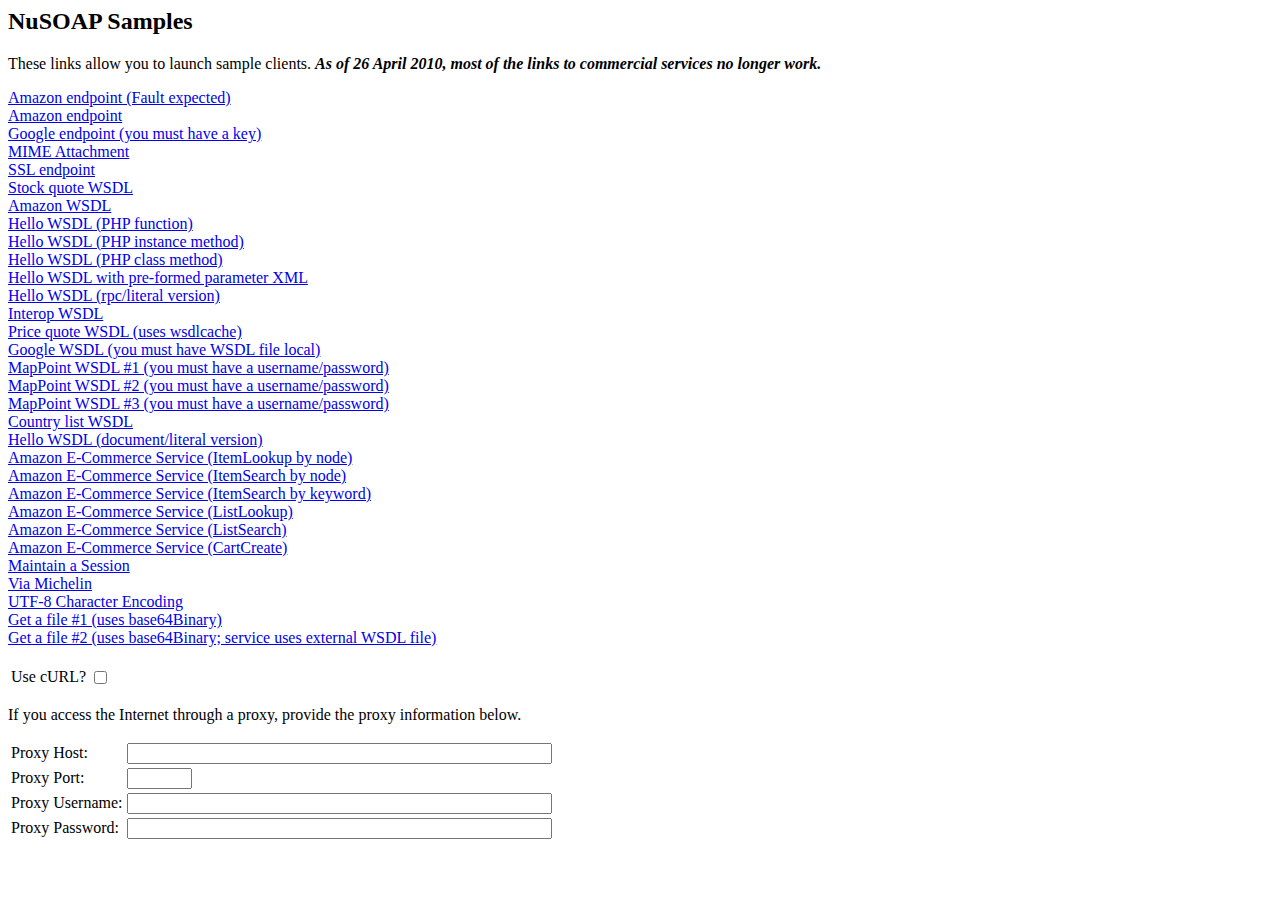
<file: web service soap server and client/nusoap/samples/index.html>
<html>
<!--
  --	$Id: index.html,v 1.19 2010/04/26 15:31:48 snichol Exp $
  -->
<head>
<title>NuSOAP Samples</title>
<script type="text/javascript">
function go(url) {
	document.linkform.action = url;
	document.linkform.submit();
}
</script>
</head>
<body>
<h2>NuSOAP Samples</h2>
<p>
These links allow you to launch sample clients.  <b><i>As of 26 April 2010, most of the links to commercial services no longer work.</i></b>
</p>
<form name="linkform" method="POST" action="javascript:void();">
<a href="javascript:go('client1.php')">Amazon endpoint (Fault expected)</a><br>
<a href="javascript:go('client2.php')">Amazon endpoint</a><br>
<a href="javascript:go('client3.php')">Google endpoint (you must have a key)</a><br>
<a href="javascript:go('mimeclient.php')">MIME Attachment</a><br>
<a href="javascript:go('sslclient.php')">SSL endpoint</a><br>
<a href="javascript:go('wsdlclient1.php')">Stock quote WSDL</a><br>
<a href="javascript:go('wsdlclient2.php')">Amazon WSDL</a><br>
<a href="javascript:go('wsdlclient3.php?method=function')">Hello WSDL (PHP function)</a><br>
<a href="javascript:go('wsdlclient3.php?method=instance')">Hello WSDL (PHP instance method)</a><br>
<a href="javascript:go('wsdlclient3.php?method=class')">Hello WSDL (PHP class method)</a><br>
<a href="javascript:go('wsdlclient3b.php')">Hello WSDL with pre-formed parameter XML</a><br>
<a href="javascript:go('wsdlclient3c.php')">Hello WSDL (rpc/literal version)</a><br>
<a href="javascript:go('wsdlclient4.php')">Interop WSDL</a><br>
<a href="javascript:go('wsdlclient5.php')">Price quote WSDL (uses wsdlcache)</a><br>
<a href="javascript:go('wsdlclient6.php')">Google WSDL (you must have WSDL file local)</a><br>
<a href="javascript:go('wsdlclient7.php')">MapPoint WSDL #1 (you must have a username/password)</a><br>
<a href="javascript:go('wsdlclient8.php')">MapPoint WSDL #2 (you must have a username/password)</a><br>
<a href="javascript:go('wsdlclient9.php')">MapPoint WSDL #3 (you must have a username/password)</a><br>
<a href="javascript:go('wsdlclient10.php')">Country list WSDL</a><br>
<a href="javascript:go('wsdlclient11.php')">Hello WSDL (document/literal version)</a><br>
<a href="javascript:go('wsdlclient12.php?method=ItemLookup')">Amazon E-Commerce Service (ItemLookup by node)</a><br>
<a href="javascript:go('wsdlclient12.php?method=ItemSearch')">Amazon E-Commerce Service (ItemSearch by node)</a><br>
<a href="javascript:go('wsdlclient12.php?method=ItemSearch2')">Amazon E-Commerce Service (ItemSearch by keyword)</a><br>
<a href="javascript:go('wsdlclient12.php?method=ListLookup')">Amazon E-Commerce Service (ListLookup)</a><br>
<a href="javascript:go('wsdlclient12.php?method=ListSearch')">Amazon E-Commerce Service (ListSearch)</a><br>
<a href="javascript:go('wsdlclient12.php?method=CartCreate')">Amazon E-Commerce Service (CartCreate)</a><br>
<a href="javascript:go('wsdlclient13.php')">Maintain a Session</a><br>
<a href="javascript:go('wsdlclient14.php')">Via Michelin</a><br>
<a href="javascript:go('wsdlclient15.php')">UTF-8 Character Encoding</a><br>
<a href="javascript:go('getfile1client.php')">Get a file #1 (uses base64Binary)</a><br>
<a href="javascript:go('getfile2client.php')">Get a file #2 (uses base64Binary; service uses external WSDL file)</a><br>
<br>
<table border="0">
<tr><td>Use cURL?</td><td><input type="checkbox" name="usecurl" value="1"></td></tr>
</table>
<p>
If you access the Internet through a proxy, provide the proxy
information below.
</p>
<table border="0">
<tr><td>Proxy Host:</td><td><input type="text" name="proxyhost" value="" size="50" maxlength="256"></td></tr>
<tr><td>Proxy Port:</td><td><input type="text" name="proxyport" value="" size="5" maxlength="5"></td></tr>
<tr><td>Proxy Username:</td><td><input type="text" name="proxyusername" value="" size="50" maxlength="256"></td></tr>
<tr><td>Proxy Password:</td><td><input type="password" name="proxypassword" value="" size="50" maxlength="256"></td></tr>
</table>
</form>
</body>
</html>
</file>
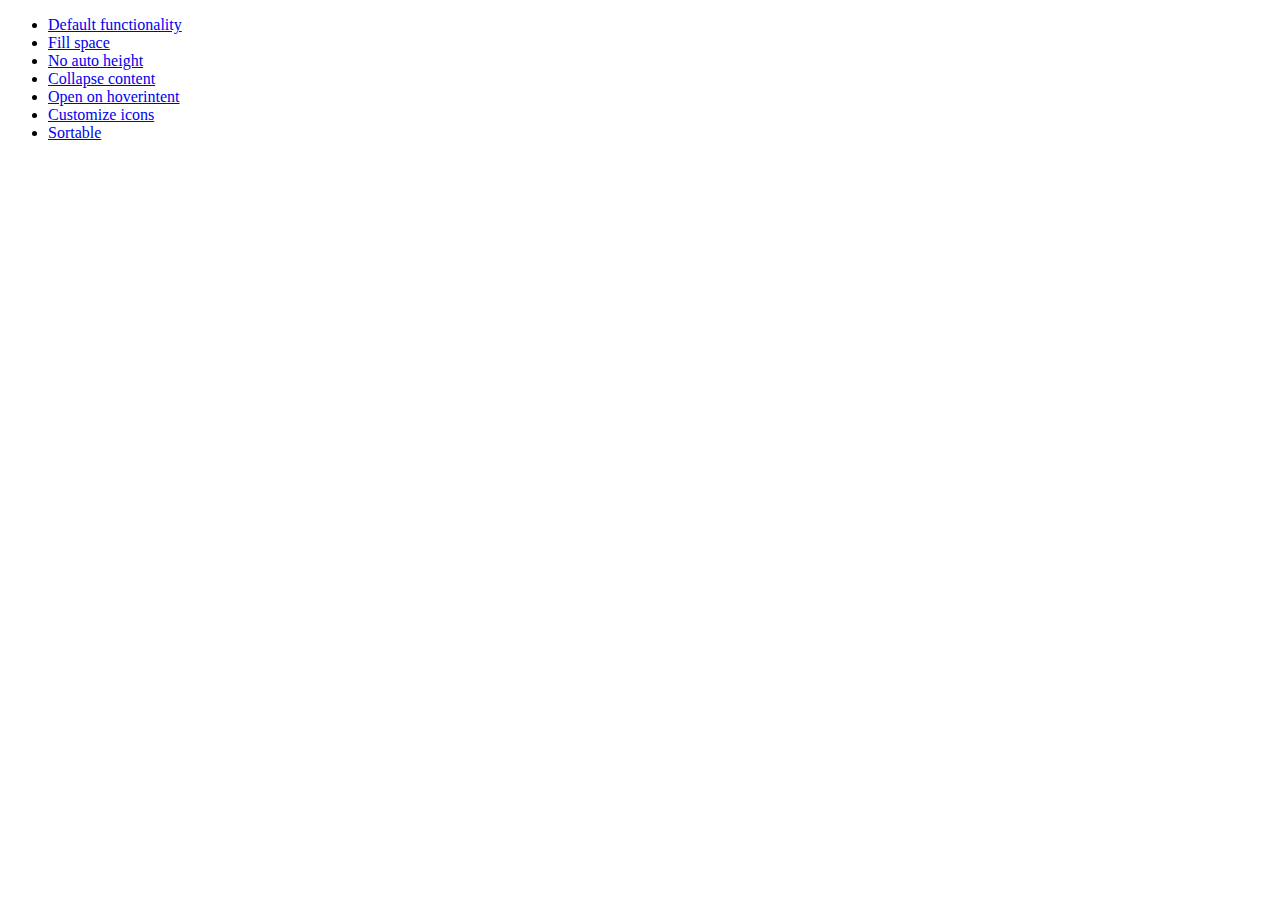
<file: sms website for any SugarCRM/js/jquery/development-bundle/demos/accordion/index.html>
<!doctype html>
<html lang="en">
<head>
	<meta charset="utf-8">
	<title>jQuery UI Accordion Demos</title>
</head>
<body>

<ul>
	<li><a href="default.html">Default functionality</a></li>
	<li><a href="fillspace.html">Fill space</a></li>
	<li><a href="no-auto-height.html">No auto height</a></li>
	<li><a href="collapsible.html">Collapse content</a></li>
	<li><a href="hoverintent.html">Open on hoverintent</a></li>
	<li><a href="custom-icons.html">Customize icons</a></li>
	<li><a href="sortable.html">Sortable</a></li>
</ul>

</body>
</html>
</file>
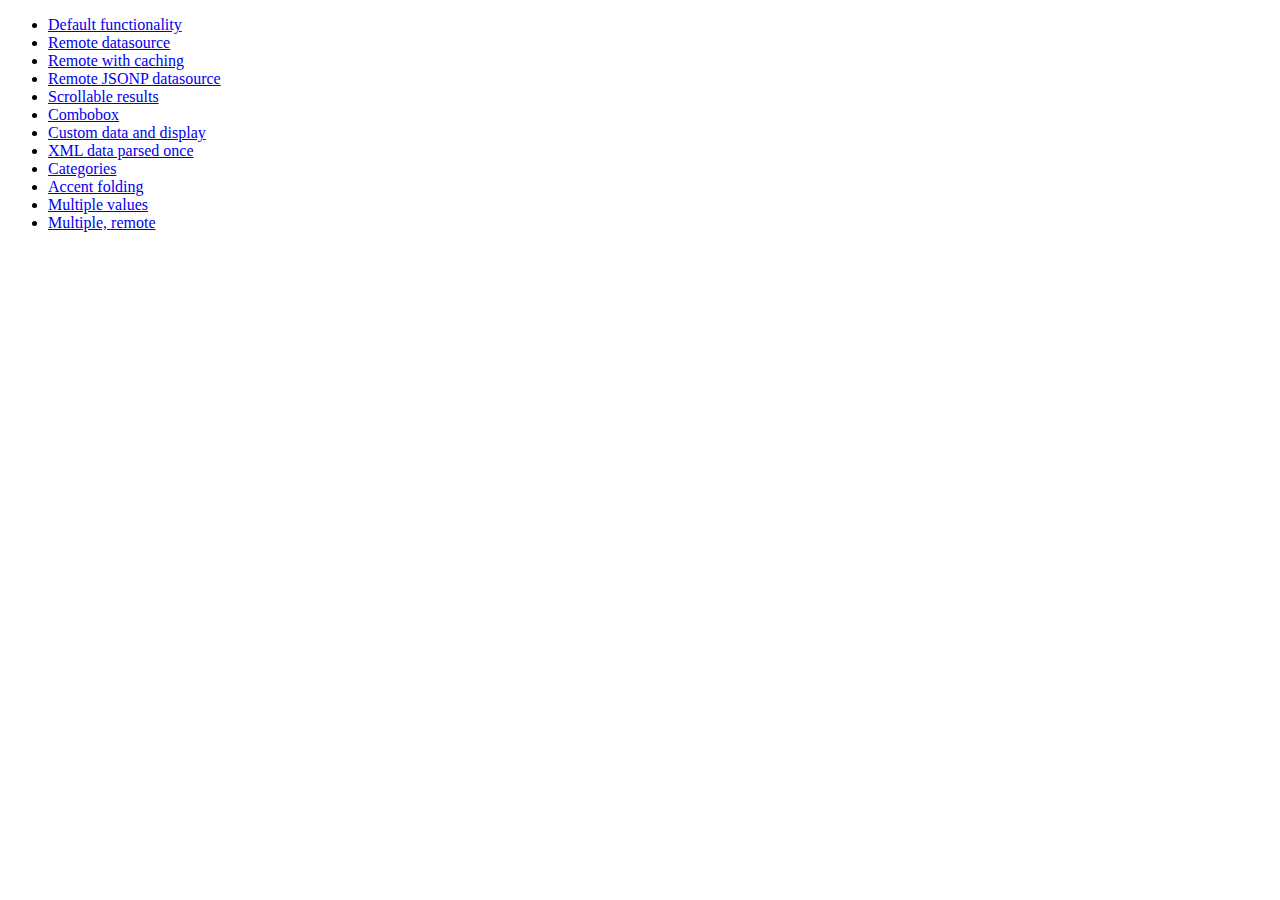
<file: sms website for any SugarCRM/js/jquery/development-bundle/demos/autocomplete/index.html>
<!doctype html>
<html lang="en">
<head>
	<meta charset="utf-8">
	<title>jQuery UI Autocomplete Demos</title>
</head>
<body>

<ul>
	<li><a href="default.html">Default functionality</a></li>
	<li><a href="remote.html">Remote datasource</a></li>
	<li><a href="remote-with-cache.html">Remote with caching</a></li>
	<li><a href="remote-jsonp.html">Remote JSONP datasource</a></li>
	<li><a href="maxheight.html">Scrollable results</a></li>
	<li><a href="combobox.html">Combobox</a></li>
	<li><a href="custom-data.html">Custom data and display</a></li>
	<li><a href="xml.html">XML data parsed once</a></li>
	<li><a href="categories.html">Categories</a></li>
	<li><a href="folding.html">Accent folding</a></li>
	<li><a href="multiple.html">Multiple values</a></li>
	<li><a href="multiple-remote.html">Multiple, remote</a></li>
</ul>

</body>
</html>
</file>
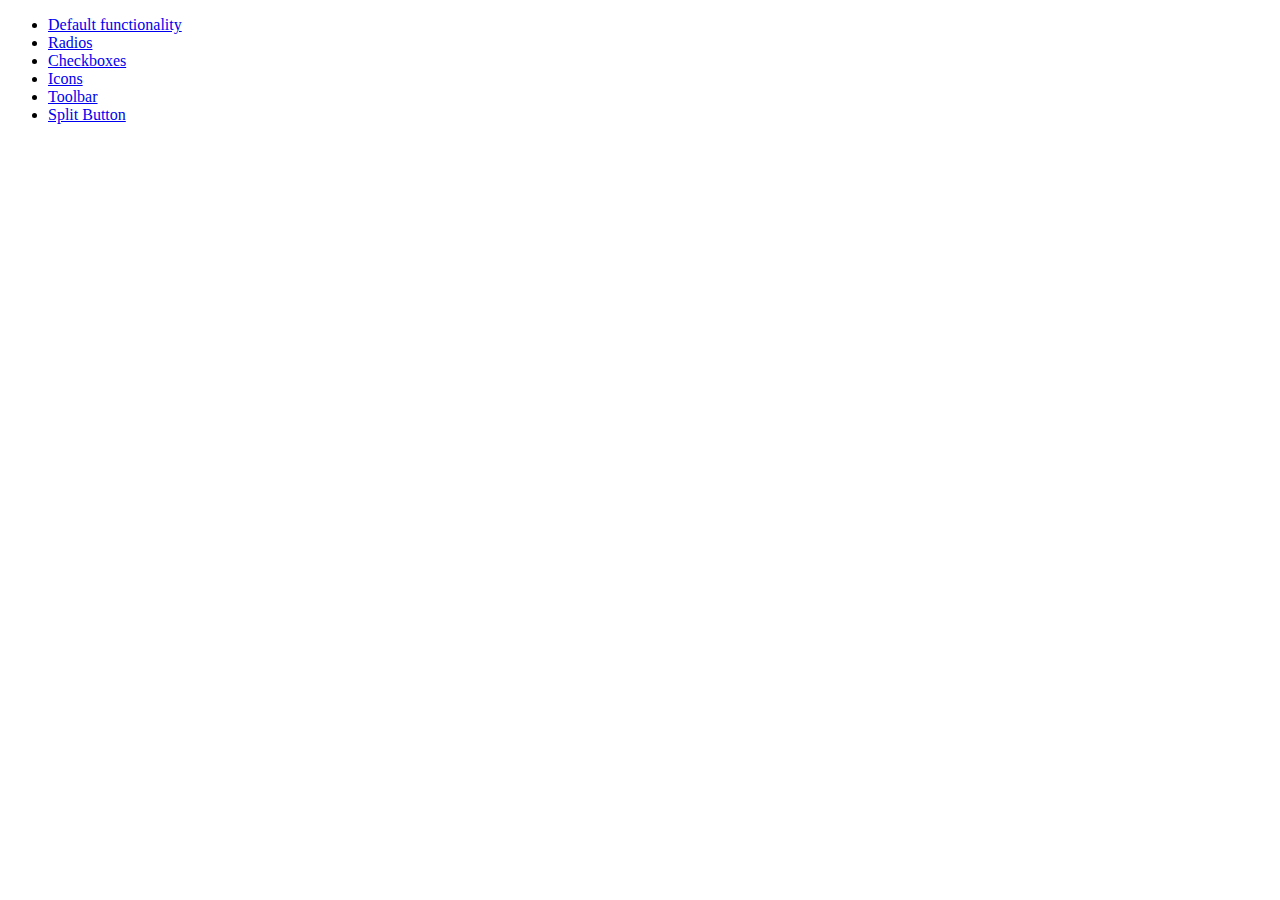
<file: sms website for any SugarCRM/js/jquery/development-bundle/demos/button/index.html>
<!doctype html>
<html lang="en">
<head>
	<meta charset="utf-8">
	<title>jQuery UI Button Demos</title>
</head>
<body>

<ul>
	<li><a href="default.html">Default functionality</a></li>
	<li><a href="radio.html">Radios</a></li>
	<li><a href="checkbox.html">Checkboxes</a></li>
	<li><a href="icons.html">Icons</a></li>
	<li><a href="toolbar.html">Toolbar</a></li>
	<li><a href="splitbutton.html">Split Button</a></li>
</ul>

</body>
</html>
</file>
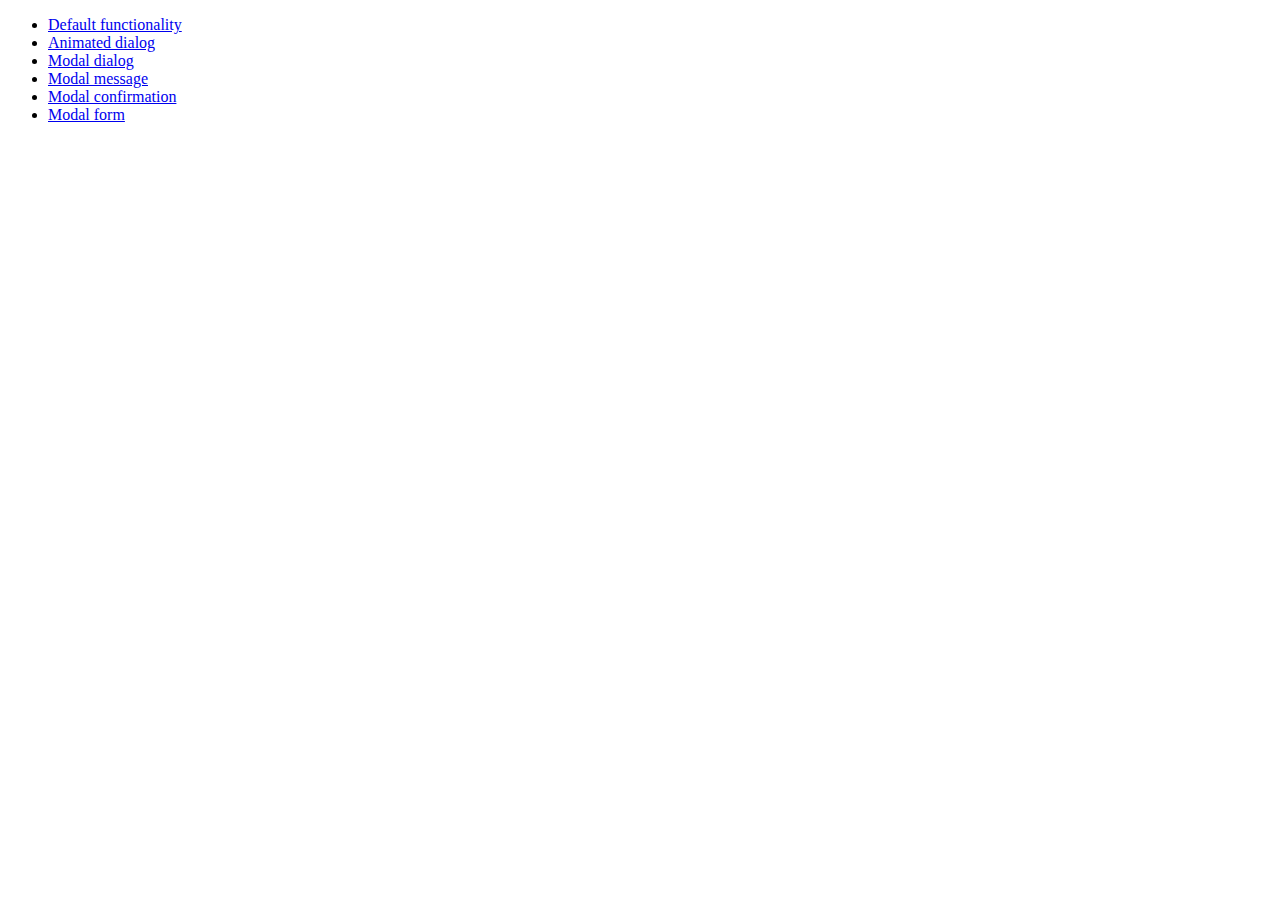
<file: sms website for any SugarCRM/js/jquery/development-bundle/demos/dialog/index.html>
<!doctype html>
<html lang="en">
<head>
	<meta charset="utf-8">
	<title>jQuery UI Dialog Demos</title>
</head>
<body>

<ul>
	<li><a href="default.html">Default functionality</a></li>
	<li><a href="animated.html">Animated dialog</a></li>
	<li><a href="modal.html">Modal dialog</a></li>
	<li><a href="modal-message.html">Modal message</a></li>
	<li><a href="modal-confirmation.html">Modal confirmation</a></li>
	<li><a href="modal-form.html">Modal form</a></li>
</ul>

</body>
</html>
</file>
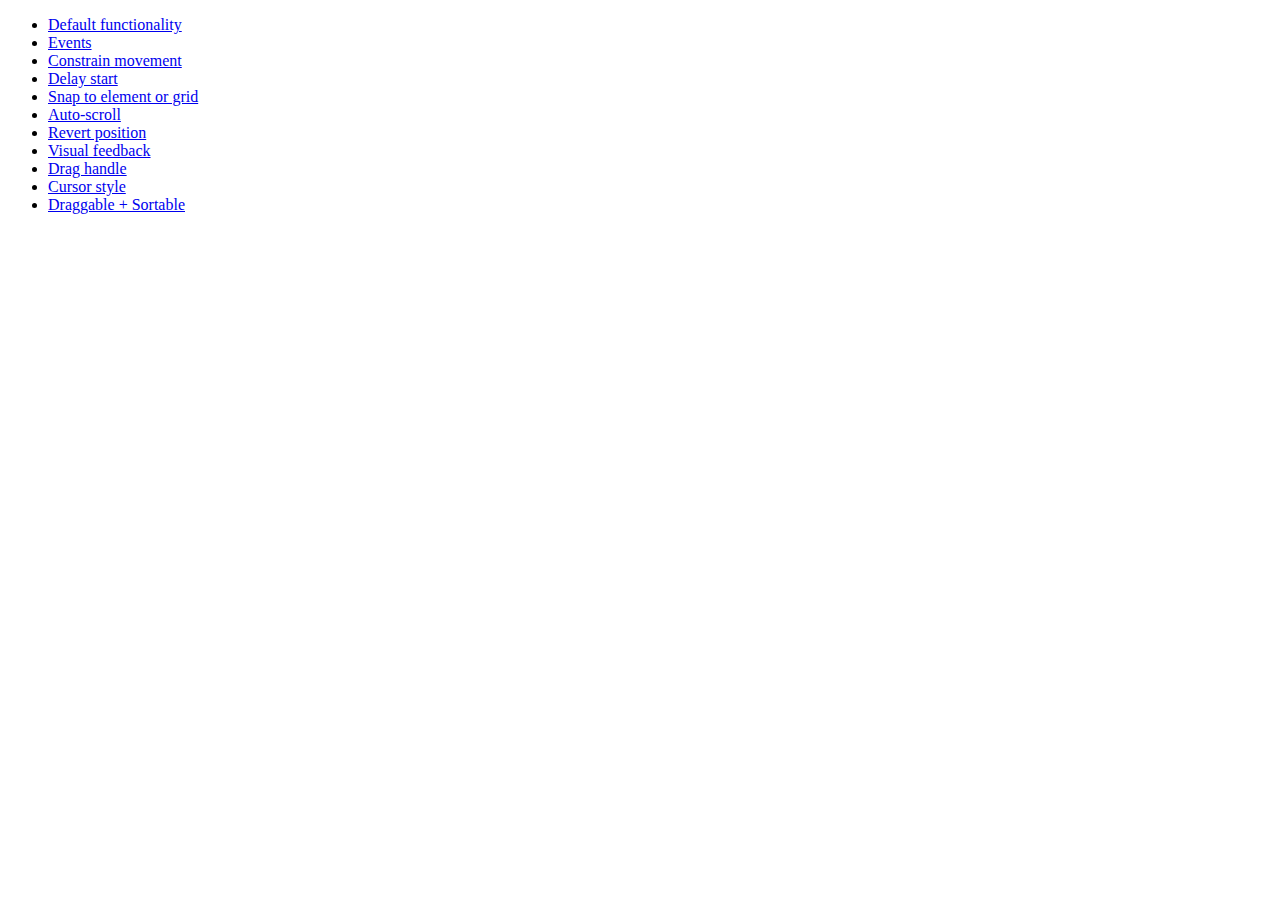
<file: sms website for any SugarCRM/js/jquery/development-bundle/demos/draggable/index.html>
<!doctype html>
<html lang="en">
<head>
	<meta charset="utf-8">
	<title>jQuery UI Draggable Demos</title>
</head>
<body>

<ul>
	<li><a href="default.html">Default functionality</a></li>
	<li><a href="events.html">Events</a></li>
	<li><a href="constrain-movement.html">Constrain movement</a></li>
	<li><a href="delay-start.html">Delay start</a></li>
	<li><a href="snap-to.html">Snap to element or grid</a></li>
	<li><a href="scroll.html">Auto-scroll</a></li>
	<li><a href="revert.html">Revert position</a></li>
	<li><a href="visual-feedback.html">Visual feedback</a></li>
	<li><a href="handle.html">Drag handle</a></li>
	<li><a href="cursor-style.html">Cursor style</a></li>
	<li><a href="sortable.html">Draggable + Sortable</a></li>
</ul>

</body>
</html>
</file>
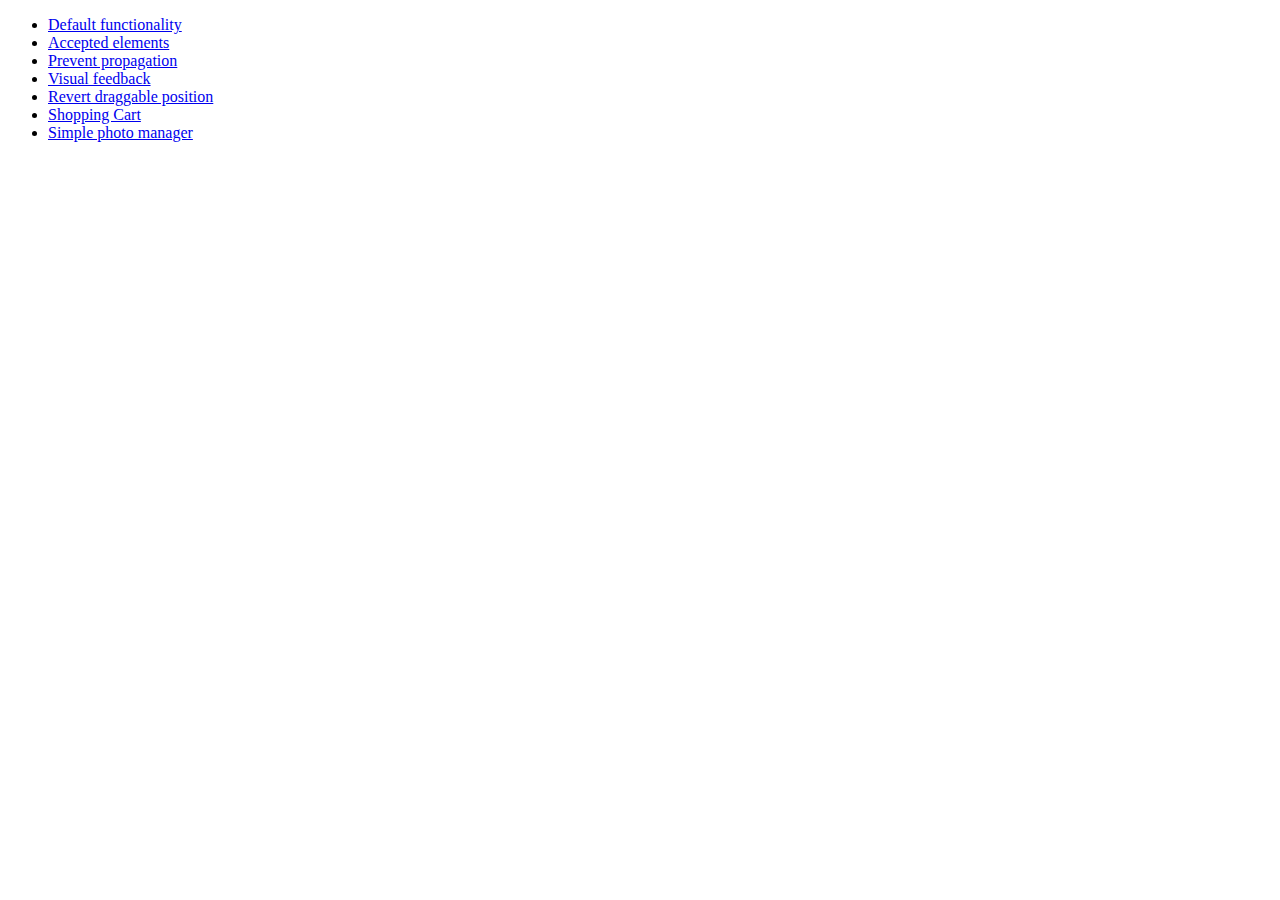
<file: sms website for any SugarCRM/js/jquery/development-bundle/demos/droppable/index.html>
<!doctype html>
<html lang="en">
<head>
	<meta charset="utf-8">
	<title>jQuery UI Droppable Demos</title>
</head>
<body>

<ul>
	<li><a href="default.html">Default functionality</a></li>
	<li><a href="accepted-elements.html">Accepted elements</a></li>
	<li><a href="propagation.html">Prevent propagation</a></li>
	<li><a href="visual-feedback.html">Visual feedback</a></li>
	<li><a href="revert.html">Revert draggable position</a></li>
	<li><a href="shopping-cart.html">Shopping Cart</a></li>
	<li><a href="photo-manager.html">Simple photo manager</a></li>
</ul>

</body>
</html>
</file>
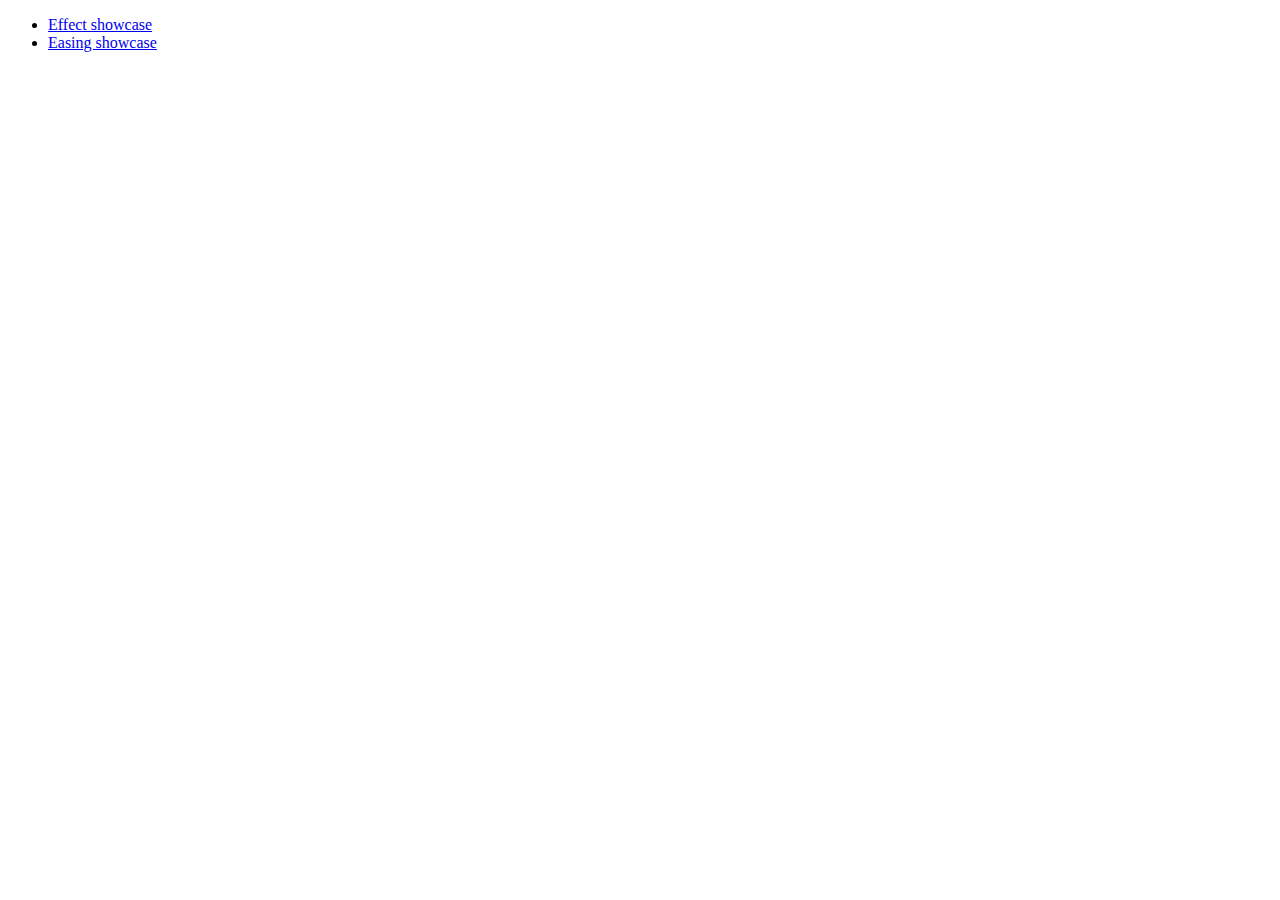
<file: sms website for any SugarCRM/js/jquery/development-bundle/demos/effect/index.html>
<!doctype html>
<html lang="en">
<head>
	<meta charset="utf-8">
	<title>jQuery UI Effects Demos</title>
</head>
<body>

<ul>
	<li><a href="default.html">Effect showcase</a></li>
	<li><a href="easing.html">Easing showcase</a></li>
</ul>

</body>
</html>
</file>
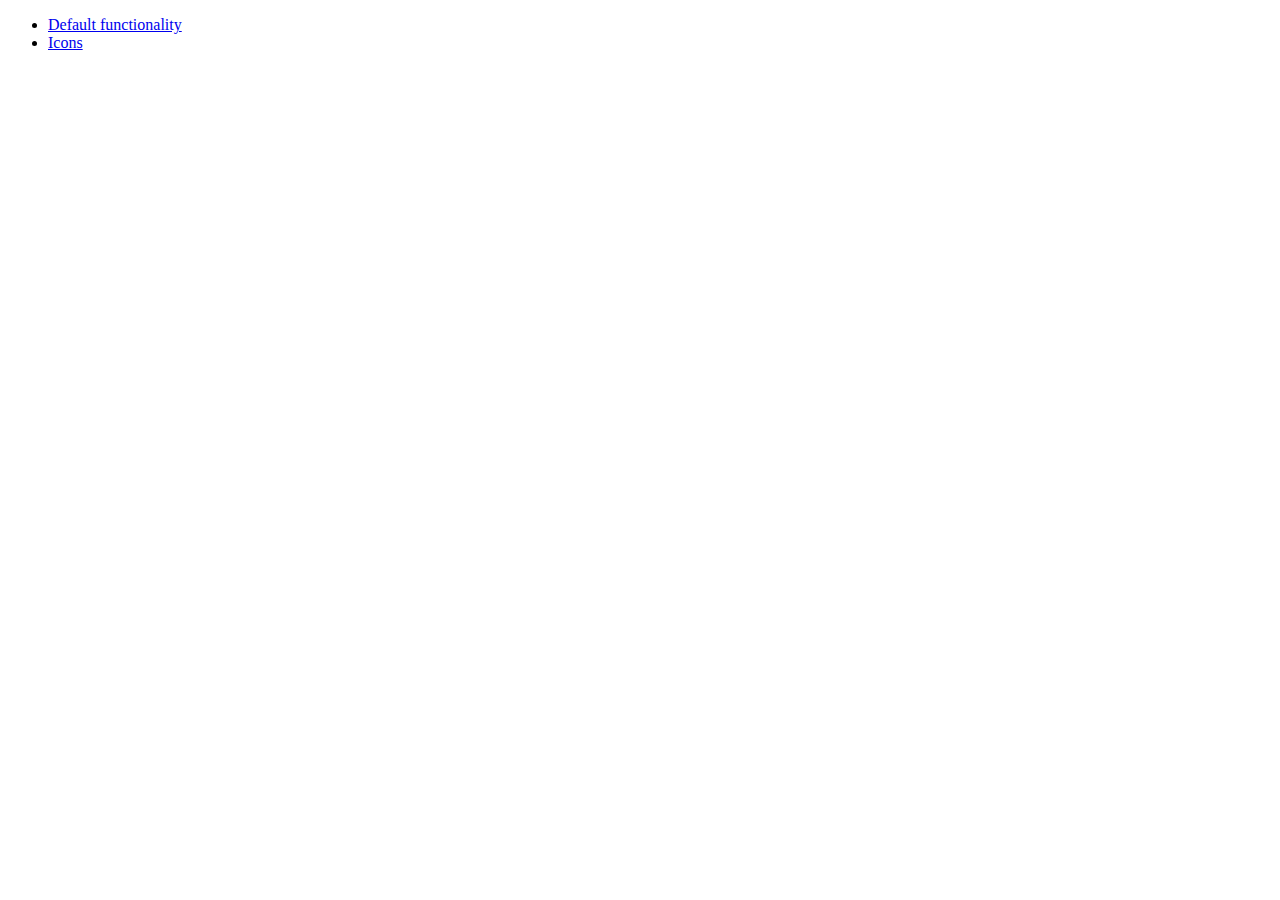
<file: sms website for any SugarCRM/js/jquery/development-bundle/demos/menu/index.html>
<!doctype html>
<html lang="en">
<head>
	<meta charset="utf-8">
	<title>jQuery UI Menu Demos</title>
</head>
<body>

<ul>
	<li><a href="default.html">Default functionality</a></li>
	<li><a href="icons.html">Icons</a></li>
</ul>

</body>
</html>
</file>
